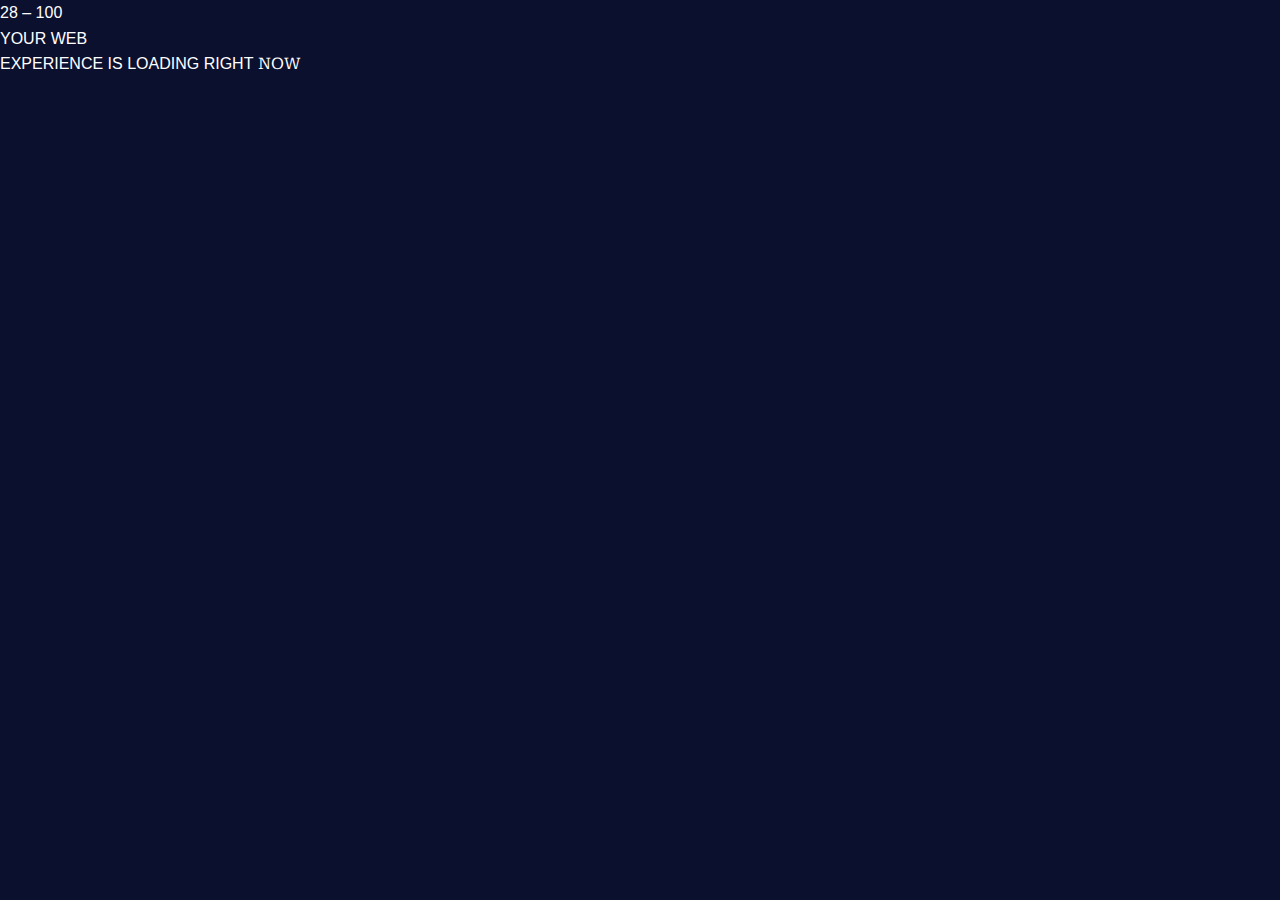
<file: index.html>
<!DOCTYPE html>
<html lang="en">
<head>
  <meta charset="UTF-8" />
  <meta name="viewport" content="width=device-width, initial-scale=1.0"/>
  <title>Loader Page</title>
  <link href="https://fonts.googleapis.com/css2?family=Playfair+Display:ital,wght@1,500&family=Inter:wght@400;700&family=Roboto+Serif:ital,wght@1,500&family=Crimson+Text:ital@1&family=Libre+Baskerville:ital@1&family=Merriweather:ital,wght@1,400&display=swap" rel="stylesheet">
  <link rel="stylesheet" href="style.css">
</head>
<body>
  <div class="loader" id="loader">
    <div class="counter"><span id="count">0</span> – 100</div>
    <div class="headline">
      <span>YOUR</span>
      <span>WEB</span><br>
      <span>EXPERIENCE</span>
      <span>IS</span>
      <span>LOADING</span>
      <span>RIGHT</span>
      <span class="now" id="now">NOW</span>
    </div>
  </div>

  <script src="script.js"></script>
</body>
</html>
</file>
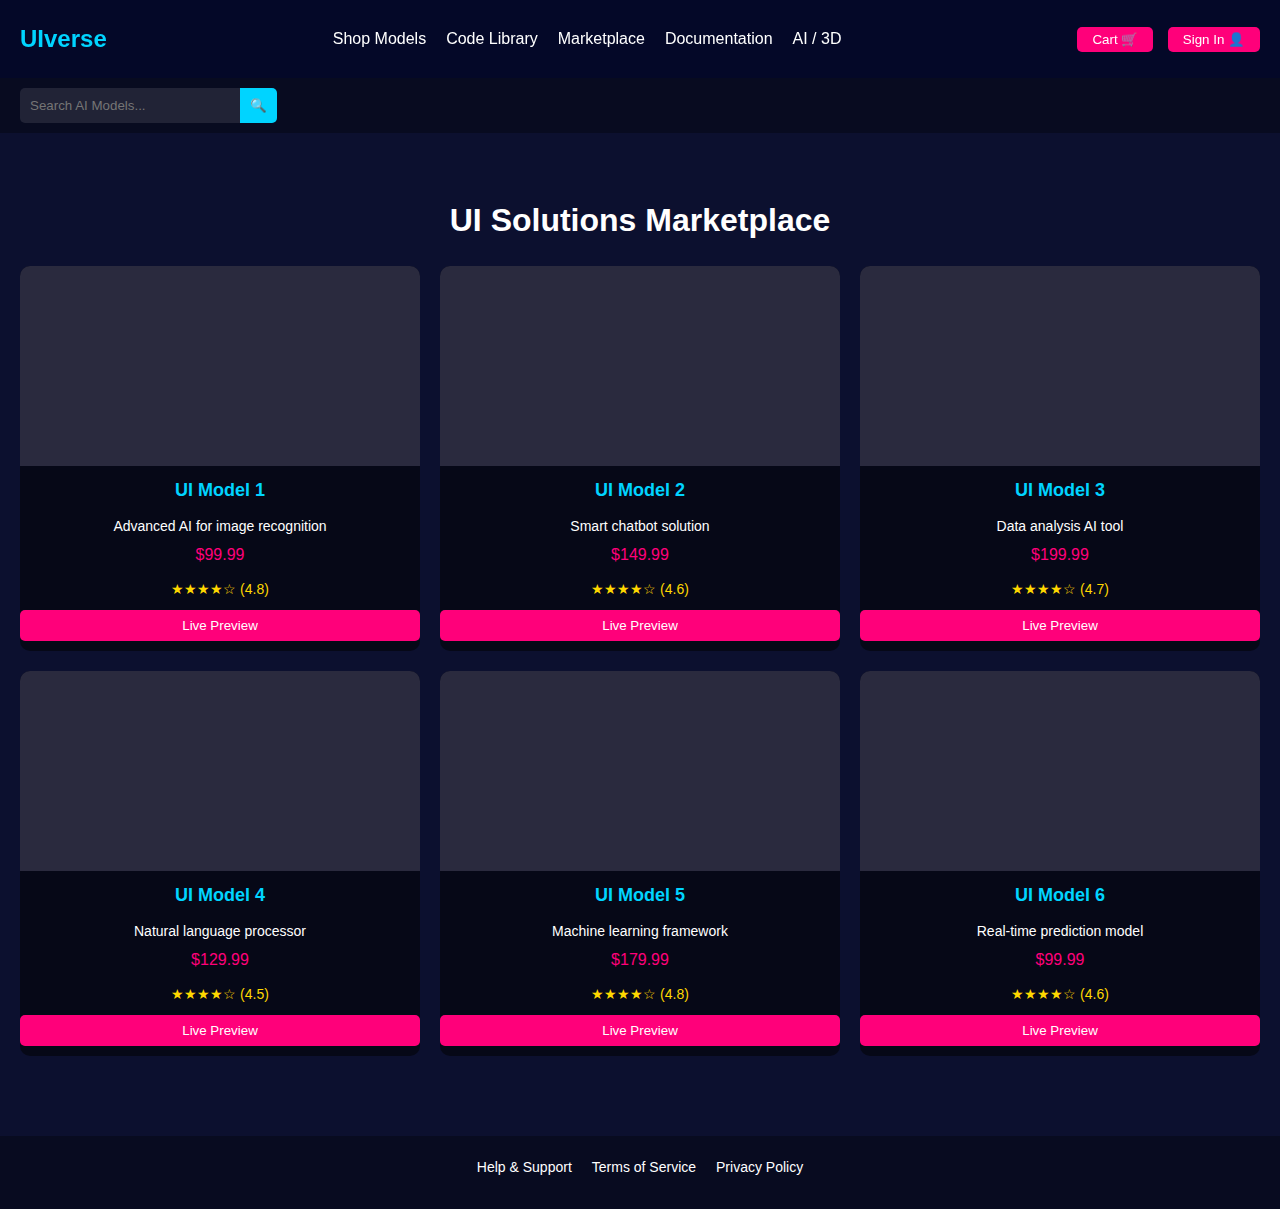
<file: pg_trans.html>
<!DOCTYPE html>
<html lang="en">
<head>
    <meta charset="UTF-8">
    <meta name="viewport" content="width=device-width, initial-scale=1.0">
    <title>UIverse Solutions Marketplace</title>
    <link rel="stylesheet" href="pg_trans.css">
</head>
<body>
    <header>
        <div class="logo">UIverse</div>
        <nav>
            <ul>
                <li><a href="#">Shop Models</a></li>
                <li><a href="#">Code Library</a></li>
                <li><a href="#">Marketplace</a></li>
                <li><a href="#">Documentation</a></li>
                <li><a href="#">AI / 3D</a></li>
            </ul>
        </nav>
        <div class="actions">
            <button>Cart 🛒</button>
            <button>Sign In 👤</button>
        </div>
    </header>

    <div class="search-bar">
        <input type="text" placeholder="Search AI Models...">
        <button>🔍</button>
    </div>

    <main>
        <h1>UI Solutions Marketplace</h1>
        <div class="product-grid">
            <div class="product-card">
                <div class="card-image"></div>
                <h3>UI Model 1</h3>
                <p>Advanced AI for image recognition</p>
                <p class="price">$99.99</p>
                <div class="rating">★★★★☆ (4.8)</div>
                <button class="live-preview">Live Preview</button>
            </div>
            <div class="product-card">
                <div class="card-image"></div>
                <h3>UI Model 2</h3>
                <p>Smart chatbot solution</p>
                <p class="price">$149.99</p>
                <div class="rating">★★★★☆ (4.6)</div>
                <button class="live-preview">Live Preview</button>
            </div>
            <div class="product-card">
                <div class="card-image"></div>
                <h3>UI Model 3</h3>
                <p>Data analysis AI tool</p>
                <p class="price">$199.99</p>
                <div class="rating">★★★★☆ (4.7)</div>
                <button class="live-preview">Live Preview</button>
            </div>
            <div class="product-card">
                <div class="card-image"></div>
                <h3>UI Model 4</h3>
                <p>Natural language processor</p>
                <p class="price">$129.99</p>
                <div class="rating">★★★★☆ (4.5)</div>
                <button class="live-preview">Live Preview</button>
            </div>
            <div class="product-card">
                <div class="card-image"></div>
                <h3>UI Model 5</h3>
                <p>Machine learning framework</p>
                <p class="price">$179.99</p>
                <div class="rating">★★★★☆ (4.8)</div>
                <button class="live-preview">Live Preview</button>
            </div>
            <div class="product-card">
                <div class="card-image"></div>
                <h3>UI Model 6</h3>
                <p>Real-time prediction model</p>
                <p class="price">$99.99</p>
                <div class="rating">★★★★☆ (4.6)</div>
                <button class="live-preview">Live Preview</button>
            </div>
        </div>
    </main>

    <footer>
        <div class="footer-links">
            <a href="#">Help & Support</a>
            <a href="#">Terms of Service</a>
            <a href="#">Privacy Policy</a>
        </div>
    </footer>

    <!-- Modal for Live Preview -->
    <div class="modal" id="previewModal">
        <div class="modal-content">
            <span class="close-btn">&times;</span>
            <h2>Live Preview</h2>
            <pre><code class="code-snippet">
function runAIModel() {
    console.log("AI Model Running...");
    // Add your live preview logic here
}
            </code></pre>
        </div>
    </div>

    <script src="pg_trans.js"></script>
</body>
</html>
</file>
<file: style.css>
body {
    margin: 0;
    font-family: 'Inter', sans-serif;
    background: rgba(4, 8, 40, 0.968);
    color: white;
    line-height: 1.6;
}

.logo, h1, h2, .sidebar-item {
  font-family: 'Orbitron', sans-serif;
}

*{
    font-family: 'Orbitron', sans-serif;
}

header {
    display: flex;
    justify-content: space-between;
    align-items: center;
    padding: 20px;
    background: rgba(4, 8, 40, 0.968);
    position: sticky;
    top: 0;
    z-index: 100;
}

.logo {
    font-size: 24px;
    color: #00D4FF;
    font-weight: bold;
}

nav ul {
    list-style: none;
    display: flex;
    gap: 20px;
    margin: 0;
    padding: 0;
}

nav ul li a {
    color: #FFFFFF;
    text-decoration: none;
    font-size: 16px;
}

nav ul li a:hover {
    color: #FF007A;
}

.actions button {
    padding: 5px 15px;
    margin-left: 10px;
    background: #ff007a;
    border: none;
    border-radius: 5px;
    color: white;
    cursor: pointer;
}

.hero {
    text-align: center;
    padding: 60px 20px;
    background: rgba(0, 0, 0, 0.3);
    position: relative;
    overflow: hidden;
    min-height: 400px; /* Ensure space for video */
}

.hero-content {
    position: relative;
    z-index: 10;
    padding: 20px;
}

.hero-video {
    position: absolute;
    top: 0;
    left: 0;
    width: 100%;
    height: 10 0%;
    object-fit: cover;
    opacity: 0.5;
    z-index: 1;
}

.hero h1 {
    font-size: 36px;
    margin-bottom: 10px;
}

.hero p {
    font-size: 18px;
    margin-bottom: 20px;
}

.cta {
    padding: 10px 20px;
    background: #00D4FF;
    border: none;
    border-radius: 5px;
    color: white;
    cursor: pointer;
}

.cta:hover {
    background: #00B7E6;
}

.search-bar {
    display: flex;
    align-items: center;
    padding: 10px 20px;
    background: rgba(0, 0, 0, 0.3);
    margin-bottom: 20px;
}

.search-bar input {
    padding: 10px;
    border: none;
    border-radius: 5px 0 0 5px;
    background: rgba(255, 255, 255, 0.1);
    color: white;
    width: 200px;
}

.search-bar button {
    padding: 10px;
    border: none;
    border-radius: 0 5px 5px 0;
    background: #00D4FF;
    color: white;
    cursor: pointer;
}

main {
    padding: 0 20px;
}

section {
    margin-bottom: 40px;
}

h2 {
    font-size: 28px;
    text-align: center;
    margin-bottom: 20px;
}

.product-grid {
    display: grid;
    grid-template-columns: repeat(3, 1fr);
    gap: 20px;
}

.product-card {
    background: rgba(0, 0, 0, 0.5);
    border-radius: 10px;
    overflow: hidden;
    transition: transform 0.3s ease, box-shadow 0.3s ease;
    position: relative;
}

.product-card:hover {
    transform: scale(1.05);
    box-shadow: 0 0 15px rgba(0, 212, 255, 0.5);
}

.product-card img {
    width: 100%;
    height: 200px;
    object-fit: cover;
    transition: filter 0.3s ease;
}

.product-card:hover img {
    filter: brightness(1.2); /* Hover effect for images */
}

.product-card h3 {
    font-size: 18px;
    margin: 10px;
    color: #00D4FF;
}

.product-card p {
    font-size: 16px;
    margin: 0 10px 5px;
    color: #FFFFFF;
}

.product-card .price {
    font-size: 16px;
    color: #FF007A;
    margin: 0 10px 10px;
}

.live-preview {
    padding: 8px 15px;
    background: #FF007A;
    border: none;
    border-radius: 5px;
    color: white;
    cursor: pointer;
    width: 100%;
    margin-bottom: 10px;
}

.live-preview:hover {
    background: #FF3385;
}

.rating {
    font-size: 14px;
    color: #FFD700;
    margin: 0 10px 10px;
}

.team-grid {
    display: grid;
    grid-template-columns: repeat(2, 1fr);
    gap: 20px;
    max-width: 800px;
    margin: 0 auto;
}

.team-member {
    background: rgba(0, 0, 0, 0.5);
    border-radius: 10px;
    padding: 20px;
    transition: transform 0.3s ease;
}

.team-member:hover {
    transform: translateY(-5px);
}

.team-member h3 {
    font-size: 20px;
    color: #00D4FF;
    margin: 0 0 5px;
}

.team-member p {
    font-size: 16px;
    color: #FFFFFF;
    margin: 0;
}

.photo-popup {
    position: absolute;
    top: 50%;
    left: 50%;
    transform: translate(-50%, -50%) scale(0.8);
    width: 150px;
    height: 150px;
    background: #2A2A3E;
    border-radius: 50%;
    display: flex;
    align-items: center;
    justify-content: center;
    opacity: 0;
    transition: opacity 0.3s ease, transform 0.3s ease;
    z-index: 10;
    pointer-events: none;
}

.team-member:hover .photo-popup {
    opacity: 1;
    transform: translate(-50%, -50%) scale(1);
}

.marquee-container {
    overflow: hidden;
    width: 100%;
    max-width: 1200px;
    margin: 0 auto;
    background: rgba(0, 0, 0, 0.3);
    border-radius: 10px;
    padding: 10px 0;
}

.marquee {
    overflow: hidden;
    white-space: nowrap;
}

.marquee-content {
    display: inline-block;
    animation: scroll 20s linear infinite;
}

.marquee-content span {
    font-size: 24px;
    margin: 0 30px;
    color: #00D4FF;
    font-weight: bold;
}

@keyframes scroll {
    0% { transform: translateX(0); }
    100% { transform: translateX(-50%); }
}

.live-preview {
    padding: 10px 20px;
    margin-top: 20px;
    background: #FF007A;
    border: none;
    border-radius: 5px;
    color: white;
    cursor: pointer;
    display: block;
    margin-left: auto;
    margin-right: auto;
}

.live-preview:hover {
    background: #FF3385;
}

footer {
    padding: 20px;
    background: rgba(0, 0, 0, 0.3);
    text-align: center;
    margin-top: 40px;
}

.footer-links {
    display: flex;
    justify-content: center;
    gap: 20px;
    margin-bottom: 10px;
}

.footer-links a {
    color: #FFFFFF;
    text-decoration: none;
    font-size: 14px;
}

.footer-links a:hover {
    color: #00D4FF;
}

.datetime {
    font-size: 12px;
    color: #CCCCCC;
}

.modal {
    display: none;
    position: fixed;
    top: 0;
    left: 0;
    width: 100%;
    height: 100%;
    background: rgba(0, 0, 0, 0.7);
    z-index: 1000;
}

.modal-content {
    position: absolute;
    top: 50%;
    left: 50%;
    transform: translate(-50%, -50%);
    background: #1A1A2E;
    padding: 20px;
    border-radius: 10px;
    width: 80%;
    max-width: 500px;
    color: white;
}

.close-btn {
    position: absolute;
    top: 10px;
    right: 10px;
    font-size: 24px;
    cursor: pointer;
    color: #FF007A;
}

.code-snippet {
    font-family: 'Courier New', Courier, monospace;
    white-space: pre-wrap;
    background: #0F0F1A;
    padding: 10px;
    border-radius: 5px;
}

@media (max-width: 768px) {
    header {
        flex-direction: column;
        gap: 10px;
    }
    nav ul {
        flex-direction: column;
        align-items: center;
        gap: 10px;
    }
    .actions {
        margin-top: 10px;
    }
    .search-bar {
        flex-direction: column;
        align-items: stretch;
    }
    .search-bar input {
        width: 100%;
        margin-bottom: 10px;
    }
    .product-grid, .team-grid {
        grid-template-columns: 1fr;
    }
    .hero h1 {
        font-size: 28px;
    }
    .marquee-content span {
        font-size: 18px;
        margin: 0 15px;
    }
    .photo-popup {
        width: 120px;
        height: 120px;
    }
}


/*NavBar*/

.btn-toggle {
      position: fixed;
      top: 83px;
      right: 20px;
      z-index: 1100;
      background: white;
      color: black;
      padding: 10px 20px;
      border: none;
      font-size: 1rem;
      cursor: pointer;
      border-radius: 8px;
    }

    .sidebar {
      position: fixed;
      top: 0;
      right: 0;
      height: 100%;
      width: 50%;
      background-color: black;
      z-index: 1000;
      padding: 40px 60px;
      transform: translateX(100%);
      transition: transform 0.5s ease;
    }

    .sidebar.open {
      transform: translateX(0%);
    }

    .sidebar-header {
      display: flex;
      justify-content: space-between;
      align-items: flex-start;
      font-size: 1.2em;
      margin-bottom: 60px;
    }

    .close-sidebar {
      background: white;
      border: 2px solid white;
      padding: 8px 12px;
      font-size: 1em;
      cursor: pointer;
      border-radius: 12px;
    }

    .sidebar-list {
      list-style: none;
      padding: 0;
      margin: 0;
    }

    .sidebar-item {
      font-size: 4vw;
      font-weight: bold;
      display: flex;
      justify-content: space-between;
      align-items: center;
      padding: 25px 0;
      border-top: 1px solid #aaa;
      cursor: pointer;
      transition: background 0.3s;
    }

    .sidebar-item:last-child {
      border-bottom: 1px solid #aaa;
    }

    .sidebar-item:hover {
      background-color: lightslategray;
    }

    .arrow {
      font-size: 1.2em;
      margin-left: 10px;
    }

    .btn-toggle.hide {
  display: none;
}

    .marquee-container:hover .marquee-content {
      animation-play-state: paused;
    }

    .marquee-content img {
      height: 100px;
      margin: 0 20px;
      vertical-align: middle;
      transition: transform 0.3s;
    }

    .marquee-content img:hover {
      transform: scale(1.05);
    }

    @keyframes scroll {
      0% { transform: translateX(0); }
      100% { transform: translateX(-50%); }
    }
</file>
<file: pg_trans.css>
body {
    margin: 0;
    font-family: 'Inter', sans-serif;
    background: rgba(4, 8, 40, 0.968);
    color: white;
    line-height: 1.6;
}

header {
    display: flex;
    justify-content: space-between;
    align-items: center;
    padding: 20px;
    background: rgba(4, 8, 40, 0.968);
    position: sticky;
    top: 0;
    z-index: 100;
}

.logo {
    font-size: 24px;
    color: #00D4FF;
    font-weight: bold;
}

nav ul {
    list-style: none;
    display: flex;
    gap: 20px;
    margin: 0;
    padding: 0;
}

nav ul li a {
    color: #FFFFFF;
    text-decoration: none;
    font-size: 16px;
}

nav ul li a:hover {
    color: #FF007A;
}

.actions button {
    padding: 5px 15px;
    margin-left: 10px;
    background: #FF007A;
    border: none;
    border-radius: 5px;
    color: white;
    cursor: pointer;
}

.search-bar {
    display: flex;
    align-items: center;
    padding: 10px 20px;
    background: rgba(0, 0, 0, 0.3);
}

.search-bar input {
    padding: 10px;
    border: none;
    border-radius: 5px 0 0 5px;
    background: rgba(255, 255, 255, 0.1);
    color: white;
    width: 200px;
}

.search-bar button {
    padding: 10px;
    border: none;
    border-radius: 0 5px 5px 0;
    background: #00D4FF;
    color: white;
    cursor: pointer;
}

main {
    padding: 40px 20px;
    text-align: center;
}

h1 {
    font-size: 32px;
    margin-bottom: 20px;
}

.product-grid {
    display: grid;
    grid-template-columns: repeat(3, 1fr);
    gap: 20px;
    margin-top: 20px;
}

.product-card {
    background: rgba(0, 0, 0, 0.5);
    border-radius: 10px;
    overflow: hidden;
    transition: transform 0.3s ease, box-shadow 0.3s ease;
    position: relative;
}

.product-card:hover {
    transform: scale(1.05);
    box-shadow: 0 0 15px rgba(0, 212, 255, 0.5);
}

.card-image {
    width: 100%;
    height: 200px;
    background: #2A2A3E;
    transition: filter 0.3s ease;
}

.product-card:hover .card-image {
    filter: brightness(1.2);
}

.product-card h3 {
    font-size: 18px;
    margin: 10px;
    color: #00D4FF;
}

.product-card p {
    font-size: 14px;
    margin: 0 10px 5px;
    color: #FFFFFF;
}

.product-card .price {
    font-size: 16px;
    color: #FF007A;
    margin: 0 10px 10px;
}

.rating {
    font-size: 14px;
    color: #FFD700;
    margin: 0 10px 10px;
}

.live-preview {
    padding: 8px 15px;
    background: #FF007A;
    border: none;
    border-radius: 5px;
    color: white;
    cursor: pointer;
    width: 100%;
    margin-bottom: 10px;
}

.live-preview:hover {
    background: #FF3385;
}

footer {
    padding: 20px;
    background: rgba(0, 0, 0, 0.3);
    text-align: center;
    margin-top: 40px;
}

.footer-links {
    display: flex;
    justify-content: center;
    gap: 20px;
    margin-bottom: 10px;
}

.footer-links a {
    color: #FFFFFF;
    text-decoration: none;
    font-size: 14px;
}

.footer-links a:hover {
    color: #00D4FF;
}

.datetime {
    font-size: 12px;
    color: #CCCCCC;
}

.modal {
    display: none;
    position: fixed;
    top: 0;
    left: 0;
    width: 100%;
    height: 100%;
    background: rgba(0, 0, 0, 0.7);
    z-index: 1000;
}

.modal-content {
    position: absolute;
    top: 50%;
    left: 50%;
    transform: translate(-50%, -50%);
    background: #1A1A2E;
    padding: 20px;
    border-radius: 10px;
    width: 80%;
    max-width: 500px;
    color: white;
}

.close-btn {
    position: absolute;
    top: 10px;
    right: 10px;
    font-size: 24px;
    cursor: pointer;
    color: #FF007A;
}

.code-snippet {
    font-family: 'Courier New', Courier, monospace;
    white-space: pre-wrap;
    background: #0F0F1A;
    padding: 10px;
    border-radius: 5px;
}

@media (max-width: 768px) {
    header {
        flex-direction: column;
        gap: 10px;
    }
    nav ul {
        flex-direction: column;
        align-items: center;
        gap: 10px;
    }
    .actions {
        margin-top: 10px;
    }
    .search-bar {
        flex-direction: column;
        align-items: stretch;
    }
    .search-bar input {
        width: 100%;
        margin-bottom: 10px;
    }
    .product-grid {
        grid-template-columns: 1fr;
    }
}
</file>
